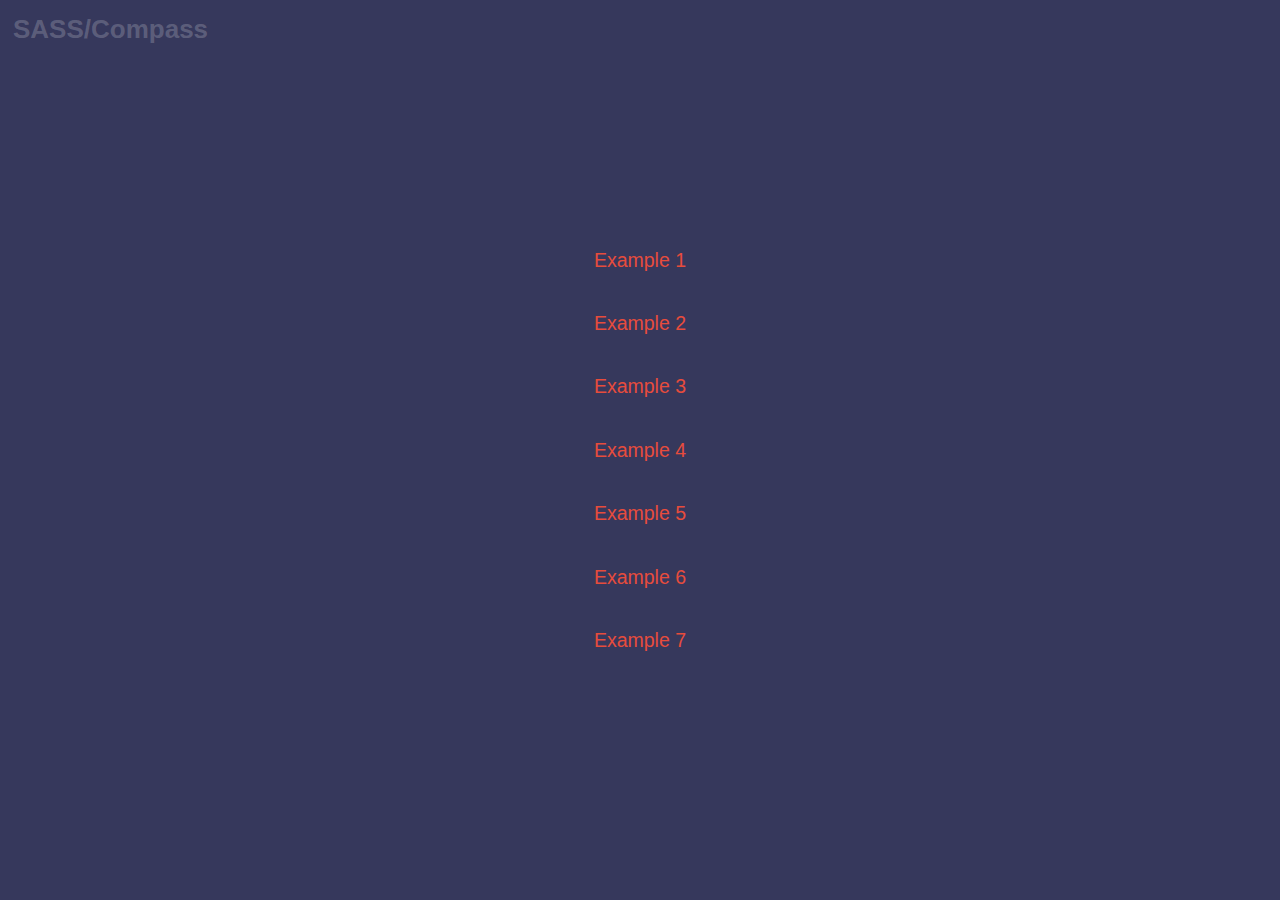
<file: index.html>
<!DOCTYPE html>
<html lang="en" class="no-js">
	<head>
		<meta charset="UTF-8" />
		<meta http-equiv="X-UA-Compatible" content="IE=edge"> 
		<link rel="stylesheet" href="demo.css">
	</head>
	<body class="center column">
	<h1 class="title">SASS/Compass</h1>

	<a class="example" href="example1.html">Example 1</a>
	<a class="example" href="example2.html">Example 2</a>
	<a class="example" href="example3.html">Example 3</a>
	<a class="example" href="example4.html">Example 4</a>
	<a class="example" href="example5.html">Example 5</a>
	<a class="example" href="example6.html">Example 6</a>
	<a class="example" href="example7.html">Example 7</a>

	</body>
</html>
</file>
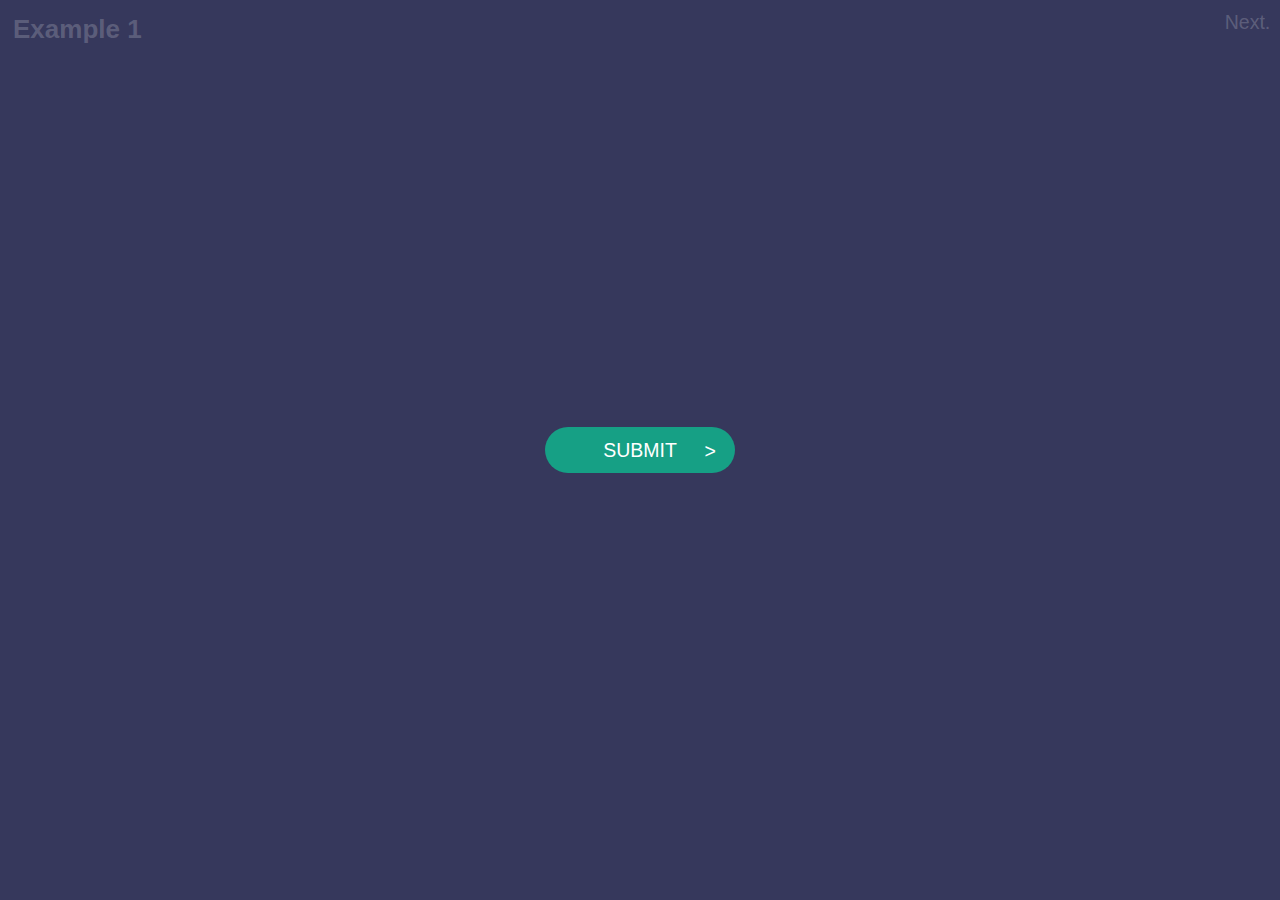
<file: example1.html>
<!DOCTYPE html>
<html lang="en" class="no-js">
	<head>
		<meta charset="UTF-8" />
		<meta http-equiv="X-UA-Compatible" content="IE=edge"> 
		<link rel="stylesheet" href="demo.css">
		<link rel="stylesheet" href="css/example1/button.css">
	</head>
	<body class="center">
	<h1 class="title">Example 1</h1>
	<a class="next" href="example2.html">Next.</a>

	<button class="primary-button">
		Submit <span>&gt;</span>
	</button>

	</body>
</html>
</file>
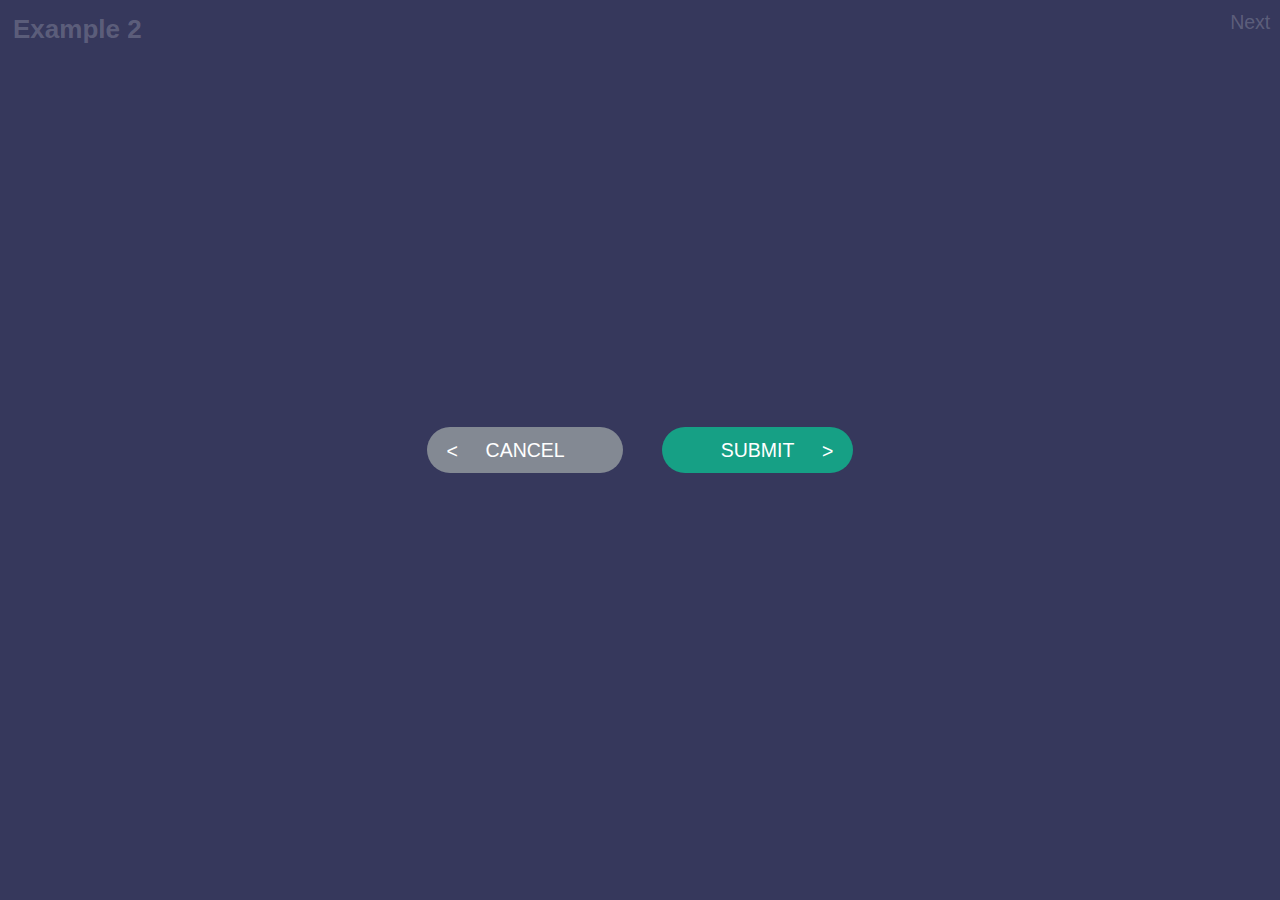
<file: example2.html>
<!DOCTYPE html>
<html lang="en" class="no-js">
	<head>
		<meta charset="UTF-8" />
		<meta http-equiv="X-UA-Compatible" content="IE=edge"> 
		<link rel="stylesheet" href="demo.css">
		<link rel="stylesheet" href="css/example2/button.css">
	</head>
	<body class="center">
	<h1 class="title">Example 2</h1>
	<a class="next" href="example3.html">Next</a>

	<button class="secondary-button">
		Cancel <span>&lt;</span>
	</button>

	<button class="primary-button">
		Submit <span>&gt;</span>
	</button>

	</body>
</html>
</file>
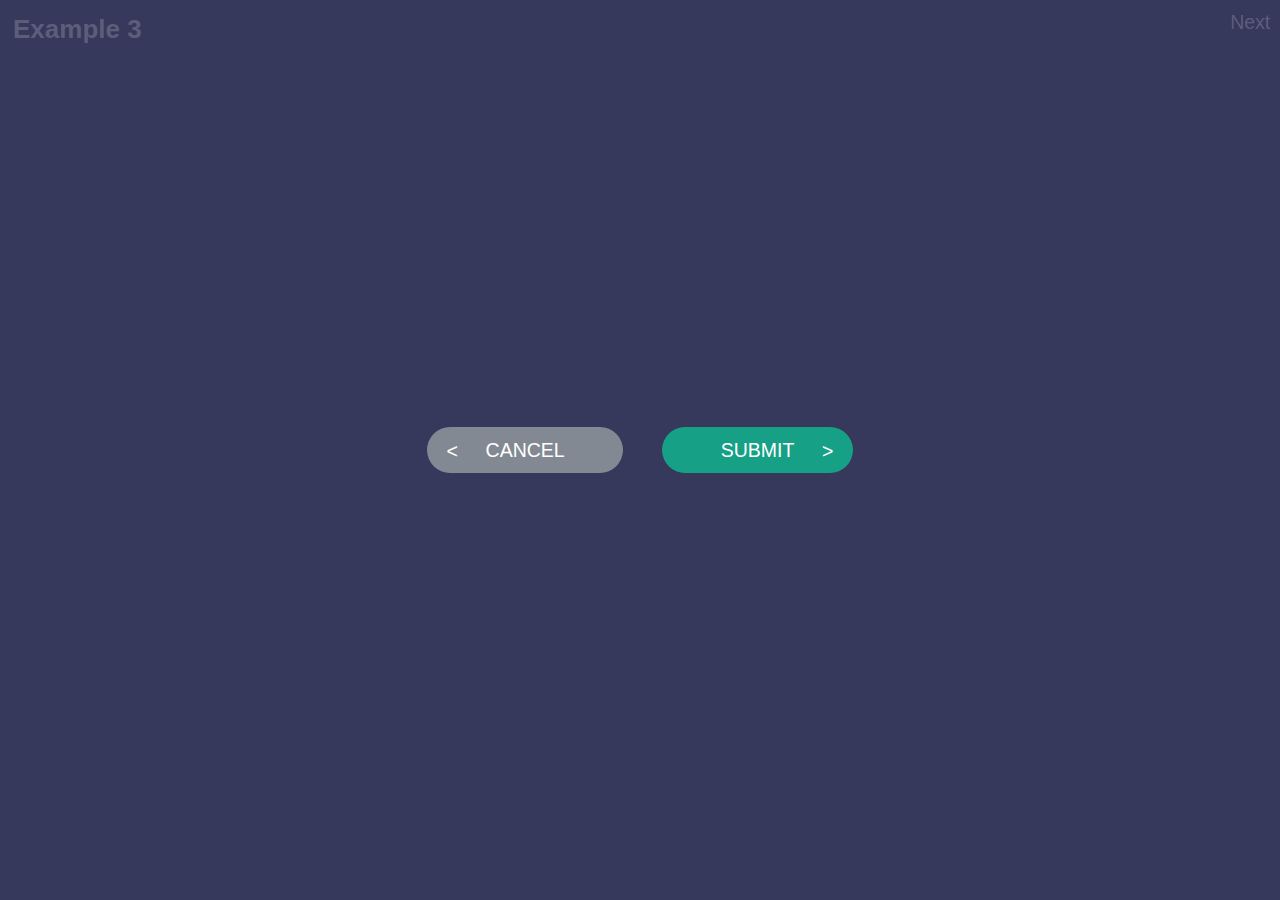
<file: example3.html>
<!DOCTYPE html>
<html lang="en" class="no-js">
	<head>
		<meta charset="UTF-8" />
		<meta http-equiv="X-UA-Compatible" content="IE=edge"> 
		<link rel="stylesheet" href="demo.css">
		<link rel="stylesheet" href="css/example3/button.css">
	</head>
	<body class="center">
	<h1 class="title">Example 3</h1>
	<a class="next" href="example4.html">Next</a>

	<button class="secondary-button">
		Cancel <span>&lt;</span>
	</button>

	<button class="primary-button">
		Submit <span>&gt;</span>
	</button>

	</body>
</html>
</file>
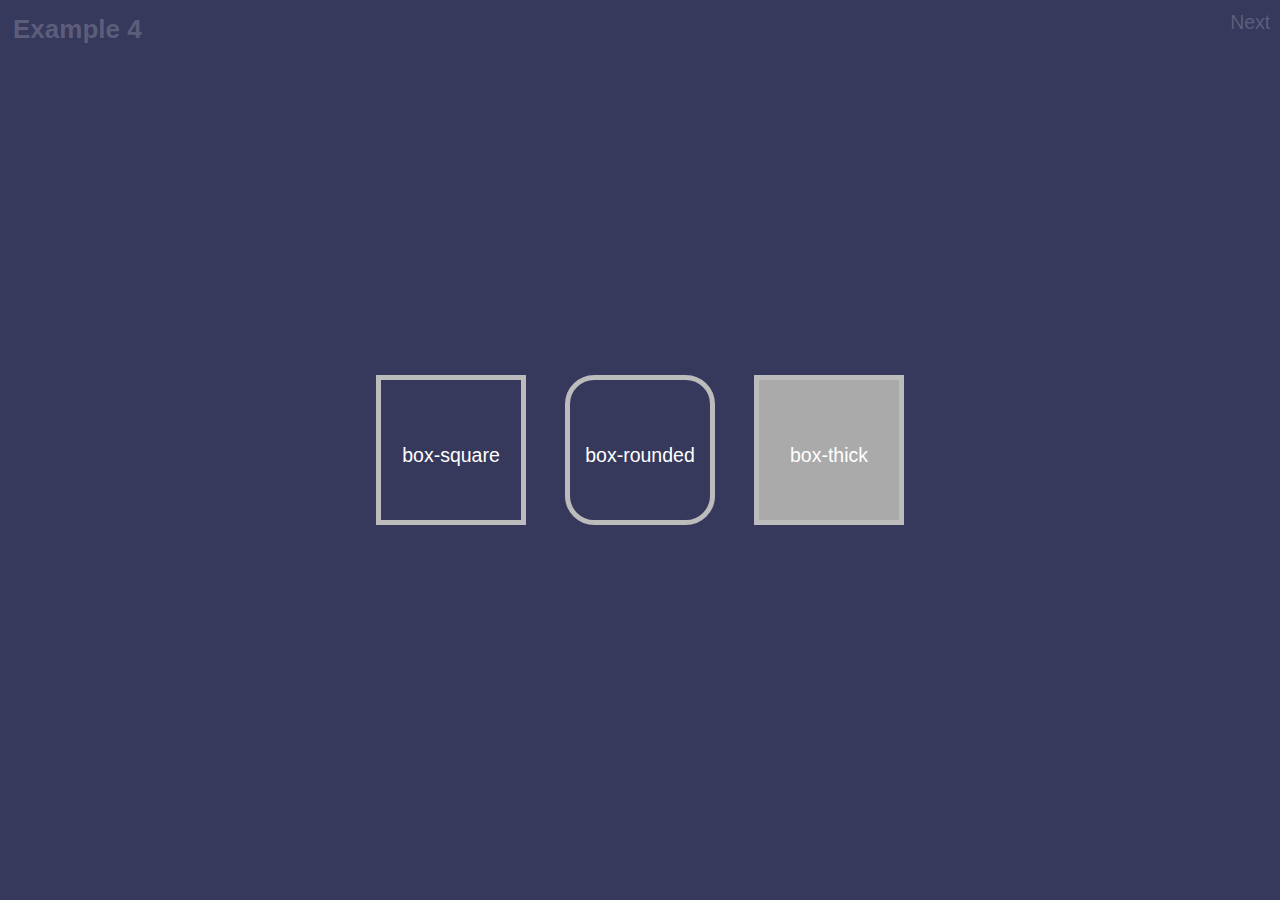
<file: example4.html>
<!DOCTYPE html>
<html lang="en" class="no-js">
	<head>
		<meta charset="UTF-8" />
		<meta http-equiv="X-UA-Compatible" content="IE=edge"> 
		<link rel="stylesheet" href="demo.css">
		<link rel="stylesheet" href="css/example4/box.css">
	</head>
	<body class="center">
	<h1 class="title">Example 4</h1>
	<a class="next" href="example5.html">Next</a>

	<div class="box-square">box-square</div>
	<div class="box-rounded">box-rounded</div>
	<div class="box-thick">box-thick</div>
	

	</body>
</html>
</file>
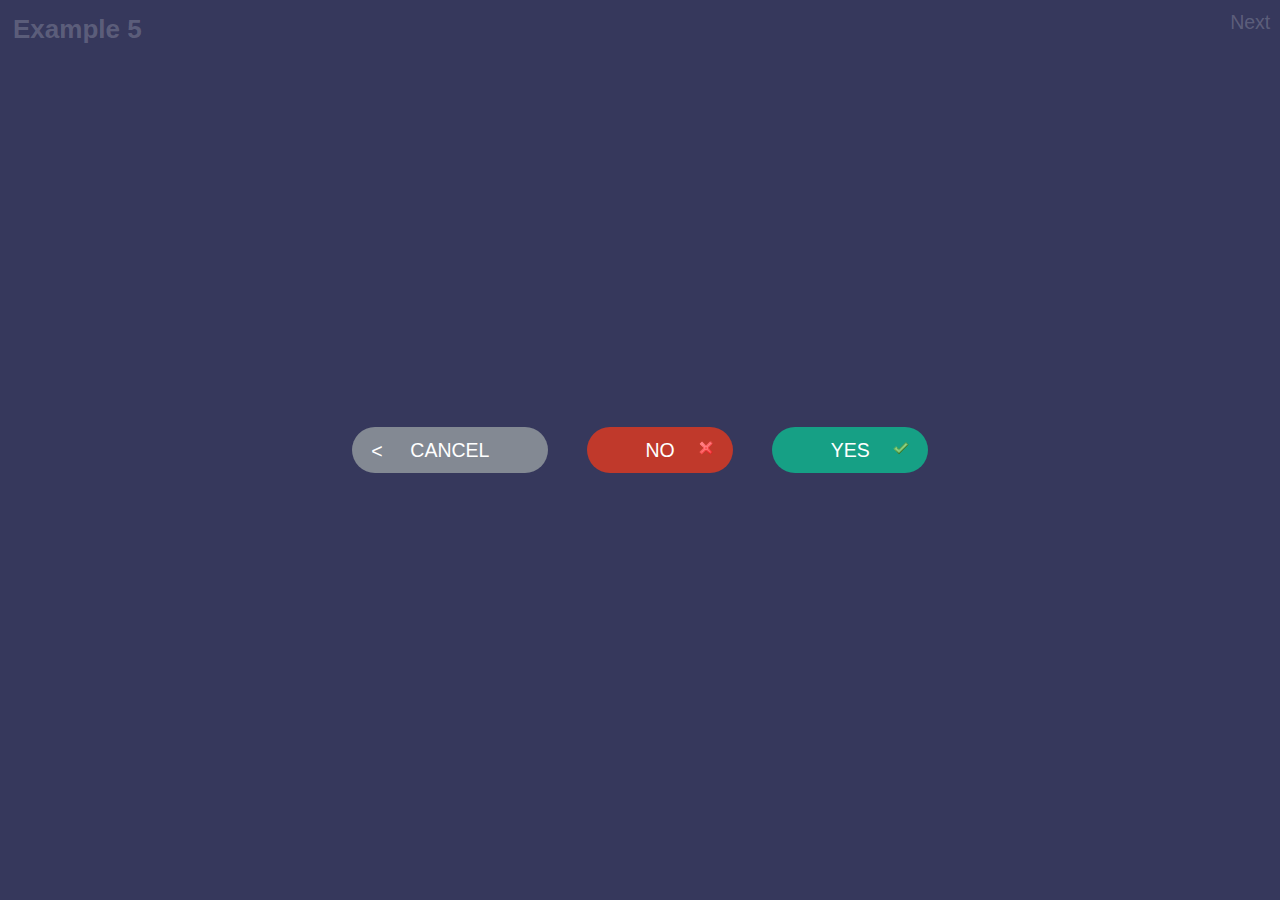
<file: example5.html>
<!DOCTYPE html>
<html lang="en" class="no-js">
	<head>
		<meta charset="UTF-8" />
		<meta http-equiv="X-UA-Compatible" content="IE=edge"> 
		<link rel="stylesheet" href="demo.css">
		<link rel="stylesheet" href="css/example5/button.css">
	</head>
	<body class="center">
	<h1 class="title">Example 5</h1>
	<a class="next" href="example6.html">Next</a>

	<button class="secondary-button">
		Cancel <span>&lt;</span>
	</button>

	<button class="danger-button">
		No <span></span>
	</button>

	<button class="primary-button">
		Yes <span></span>
	</button>

	</body>
</html>
</file>
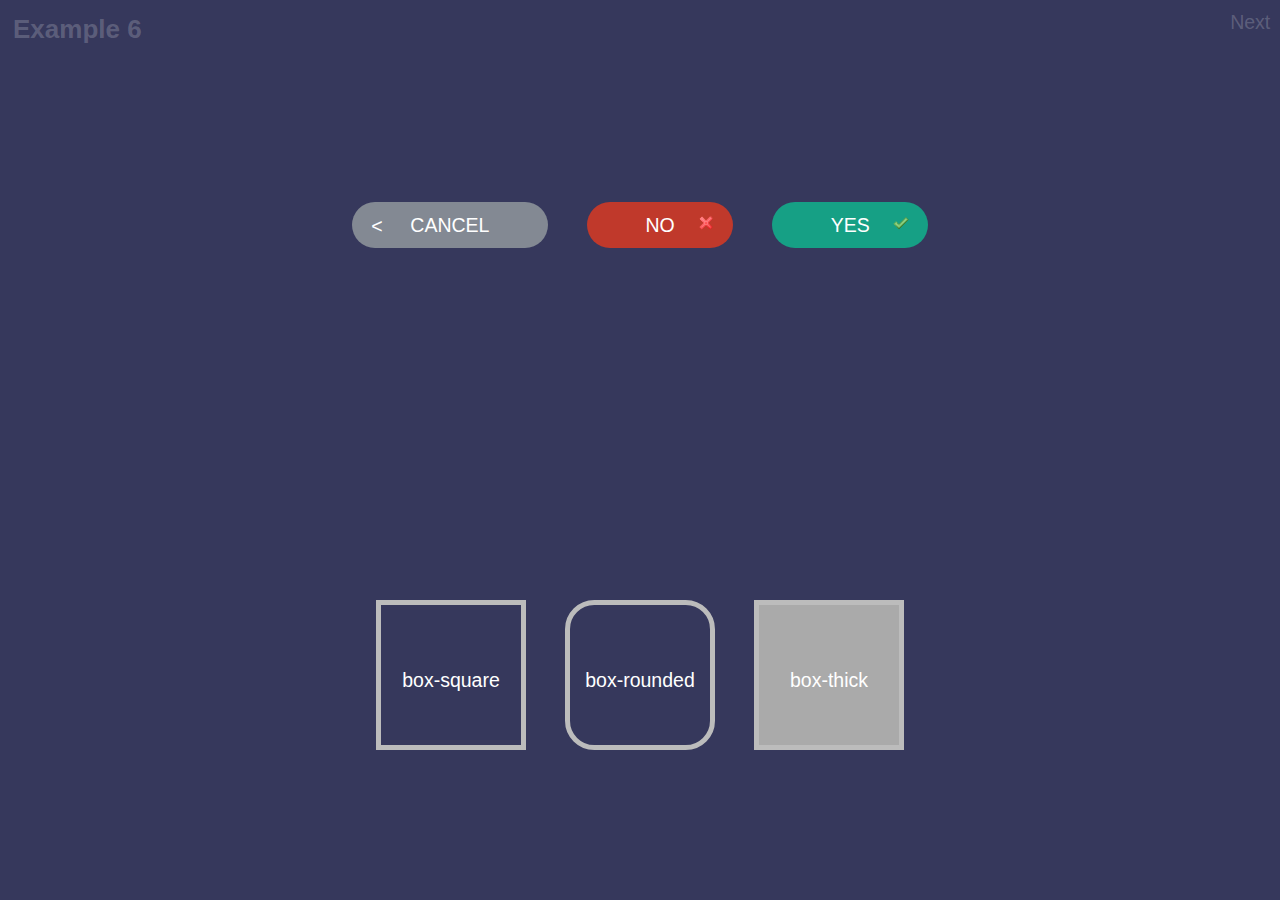
<file: example6.html>
<!DOCTYPE html>
<html lang="en" class="no-js">
	<head>
		<meta charset="UTF-8" />
		<meta http-equiv="X-UA-Compatible" content="IE=edge"> 
		<link rel="stylesheet" href="demo.css">
		<link rel="stylesheet" href="css/example6/all.css">
	</head>
	<body class="center column">
	<h1 class="title">Example 6</h1>
	<a class="next" href="example7.html">Next</a>

	<section>
	<button class="secondary-button">
		Cancel <span>&lt;</span>
	</button>

	<button class="danger-button">
		No <span></span>
	</button>

	<button class="primary-button">
		Yes <span></span>
	</button>
	</section>

	<section>
	<div class="box-square">box-square</div>
	<div class="box-rounded">box-rounded</div>
	<div class="box-thick">box-thick</div>
	</section>

	</body>
</html>
</file>
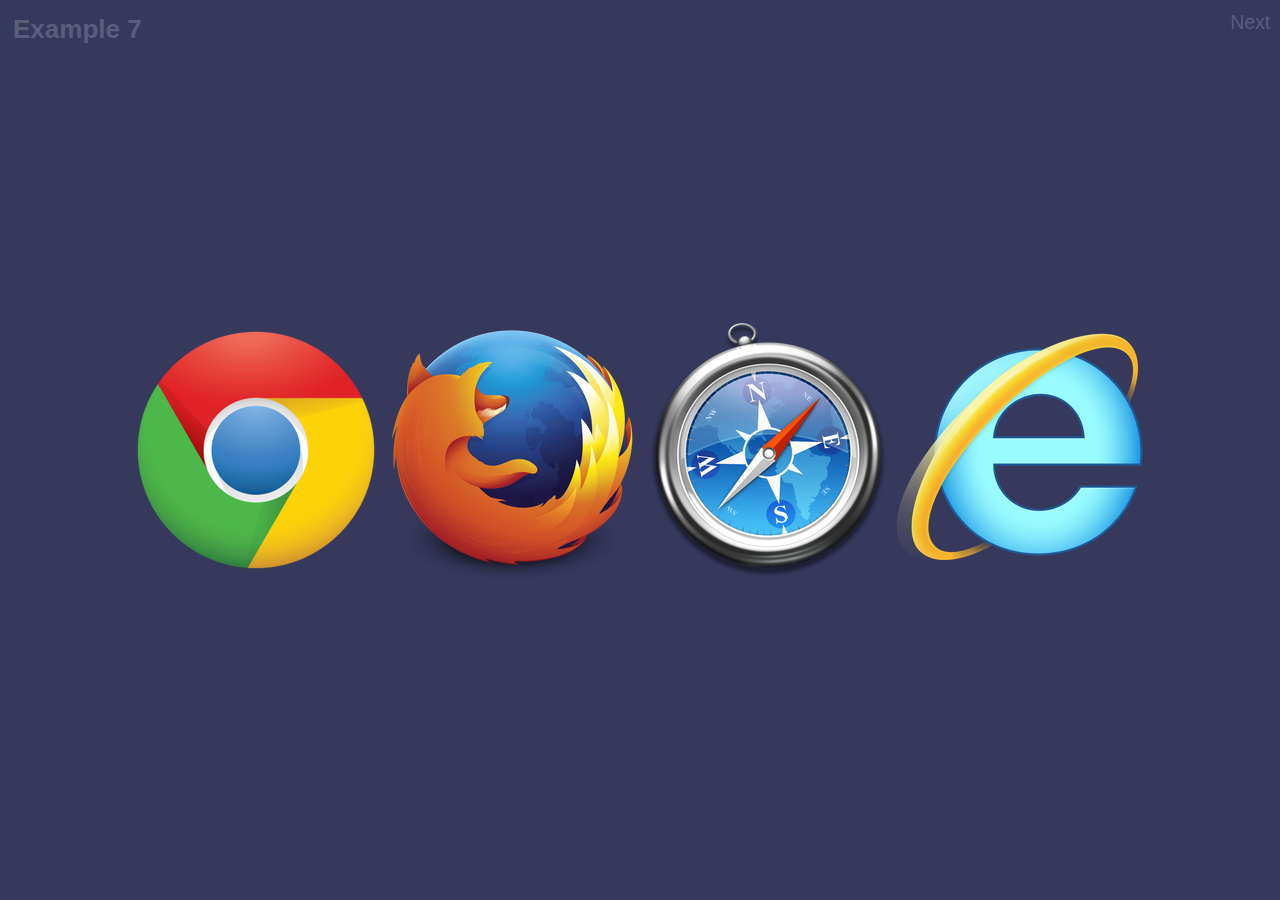
<file: example7.html>
<!DOCTYPE html>
<html lang="en" class="no-js">
	<head>
		<meta charset="UTF-8" />
		<meta http-equiv="X-UA-Compatible" content="IE=edge"> 
		<link rel="stylesheet" href="demo.css">
		<link rel="stylesheet" href="css/example7/browser.css">
	</head>
	<body class="center flex-wrap">
	<h1 class="title">Example 7</h1>
	<a class="next" href="index.html">Next</a>

	<div class="browsers-chrome"></div>
	<div class="browsers-firefox"></div>
	<div class="browsers-safari"></div>
	<div class="browsers-internet-explorer"></div>


	</body>
</html>
</file>
<file: demo.css>
*, *:after, *:before { -webkit-box-sizing: border-box; -moz-box-sizing: border-box; box-sizing: border-box; }
* {padding: 0;margin: 0;}
html {
	height: 100%;
}

body {
	background: #36385C;
	font-size: 13px;
	line-height: 1.25;
	height: 100%;
	font-family: 'Lato', Arial, sans-serif;
}

body.center {
	display: flex;
	align-items: center;
	justify-content: center;
}
body.center.column {
	flex-direction: column;
}
.flex-wrap {
	flex-wrap: wrap;
}

*:focus {
	outline: none;
}

.title {
	position: absolute;
	top: 0.5em;
	left: 0.5em;
	color: rgba(255,255,255,0.2);
}

section {
	flex: 1;
	display: flex;
	align-items: center;
	justify-content: center;
}

.example {
	display: inline-block;
	color: #e74c3c;
	text-decoration: none;
	padding: 1em;
	font-size: 1.5em;
	position: relative;
}

.example:before {
	position: absolute;
	top: 0;
	left: -5px;
	z-index: -1;
	box-sizing: content-box;
	padding: 0 5px;
	width: 100%;
	height: 100%;
	border-radius: 10px;
	background-color: #fff;
	content: '';
	opacity: 0;
	-webkit-transition: -webkit-transform 0.2s, opacity 0.2s;
	transition: transform 0.2s, opacity 0.2s;
	-webkit-transform: scale(0);
	transform: scale(0);
}

.example:hover:before {
	opacity: 1;
	-webkit-transform: scale(1);
	transform: scale(1);
}

.next {
	top: 0.5em;
	right: 0.5em;
	color: rgba(255,255,255,0.2);
	position: absolute;
	text-decoration: none;
	font-size: 1.5em;
}
</file>
<file: css/example1/button.css>
.primary-button {
  background: #16a085;
  color: #fff;
  font-family: 'Montserrat', sans-serif;
  font-size: 1.5em;
  text-transform: uppercase;
  display: inline-block;
  padding: 0.6em 3em;
  border-radius: 1.5em;
  border: none;
  position: relative;
  overflow: hidden;
  margin: 1em;
}

.primary-button span {
  position: absolute;
  right: 1em;
  top: 50%;
  margin-top: -0.5em;
}

.primary-button:hover {
  background: #138a72;
}

.primary-button:focus {
  background: #138a72;
}
</file>
<file: css/example2/button.css>
.primary-button {
  background: #16a085;
  color: #fff;
  font-family: 'Montserrat', sans-serif;
  font-size: 1.5em;
  text-transform: uppercase;
  display: inline-block;
  padding: 0.6em 3em;
  border-radius: 1.5em;
  border: none;
  position: relative;
  overflow: hidden;
  margin: 1em;
}
.primary-button span {
  position: absolute;
  right: 1em;
  top: 50%;
  margin-top: -0.5em;
}
.primary-button:hover, .primary-button:focus {
  background: #138a72;
}

.secondary-button {
  background: #838993;
  color: #fff;
  font-family: 'Montserrat', sans-serif;
  font-size: 1.5em;
  text-transform: uppercase;
  display: inline-block;
  padding: 0.6em 3em;
  border-radius: 1.5em;
  border: none;
  position: relative;
  overflow: hidden;
  margin: 1em;
}
.secondary-button span {
  position: absolute;
  left: 1em;
  top: 50%;
  margin-top: -0.5em;
}
.secondary-button:hover, .secondary-button:focus {
  background: #767c87;
}
</file>
<file: css/example3/button.css>
.primary-button {
  background: #16a085;
  color: #fff;
  font-family: 'Montserrat', sans-serif;
  font-size: 1.5em;
  text-transform: uppercase;
  display: inline-block;
  padding: 0.6em 3em;
  border-radius: 1.5em;
  border: none;
  position: relative;
  overflow: hidden;
  margin: 1em;
}
.primary-button:hover, .primary-button:focus {
  background: #138a72;
}
.primary-button span {
  position: absolute;
  right: 1em;
  top: 50%;
  margin-top: -0.5em;
}

.secondary-button {
  background: #838993;
  color: #fff;
  font-family: 'Montserrat', sans-serif;
  font-size: 1.5em;
  text-transform: uppercase;
  display: inline-block;
  padding: 0.6em 3em;
  border-radius: 1.5em;
  border: none;
  position: relative;
  overflow: hidden;
  margin: 1em;
}
.secondary-button:hover, .secondary-button:focus {
  background: #767c87;
}
.secondary-button span {
  position: absolute;
  left: 1em;
  top: 50%;
  margin-top: -0.5em;
}
</file>
<file: css/example4/box.css>
.box-square {
  border: 5px solid #bcbcbc;
  width: 150px;
  height: 150px;
  margin: 1em;
  text-align: center;
  line-height: 150px;
  font-size: 1.5em;
  color: #fff;
}

.box-rounded {
  border: 5px solid #bcbcbc;
  width: 150px;
  height: 150px;
  margin: 1em;
  text-align: center;
  line-height: 150px;
  font-size: 1.5em;
  color: #fff;
  border-radius: 1.5em;
}

.box-thick {
  border: 5px solid #bcbcbc;
  width: 150px;
  height: 150px;
  margin: 1em;
  text-align: center;
  line-height: 150px;
  font-size: 1.5em;
  color: #fff;
  background: #aaa;
}
</file>
<file: css/example5/button.css>
.primary-button {
  background: #16a085;
  color: #fff;
  font-family: 'Montserrat', sans-serif;
  font-size: 1.5em;
  text-transform: uppercase;
  display: inline-block;
  padding: 0.6em 3em;
  border-radius: 1.5em;
  border: none;
  position: relative;
  overflow: hidden;
  margin: 1em;
}
.primary-button:hover, .primary-button:focus {
  background: #138a72;
}
.primary-button span {
  position: absolute;
  right: 1em;
  top: 50%;
  margin-top: -0.5em;
  width: 16px;
  height: 16px;
  background: url("../../images/tick.png") 0 0 no-repeat scroll;
}

.danger-button {
  background: #c0392b;
  color: #fff;
  font-family: 'Montserrat', sans-serif;
  font-size: 1.5em;
  text-transform: uppercase;
  display: inline-block;
  padding: 0.6em 3em;
  border-radius: 1.5em;
  border: none;
  position: relative;
  overflow: hidden;
  margin: 1em;
}
.danger-button:hover, .danger-button:focus {
  background: #ab3326;
}
.danger-button span {
  position: absolute;
  right: 1em;
  top: 50%;
  margin-top: -0.5em;
  width: 16px;
  height: 16px;
  background: url("../../images/cross.png") 0 0 no-repeat scroll;
}

.secondary-button {
  background: #838993;
  color: #fff;
  font-family: 'Montserrat', sans-serif;
  font-size: 1.5em;
  text-transform: uppercase;
  display: inline-block;
  padding: 0.6em 3em;
  border-radius: 1.5em;
  border: none;
  position: relative;
  overflow: hidden;
  margin: 1em;
}
.secondary-button:hover, .secondary-button:focus {
  background: #767c87;
}
.secondary-button span {
  position: absolute;
  left: 1em;
  top: 50%;
  margin-top: -0.5em;
}
</file>
<file: css/example6/all.css>
@import url(button.css);
@import url(box.css);
</file>
<file: css/example7/browser.css>
[class^="browsers-"] {
  display: inline-block;
  width: 256px;
  height: 256px;
}

.browsers-chrome {
  background: url('../../images/browsers/chrome.png?1407320770') 0 0 no-repeat scroll;
}

.browsers-firefox {
  background: url('../../images/browsers/firefox.png?1407320856') 0 0 no-repeat scroll;
}

.browsers-safari {
  background: url('../../images/browsers/safari.png?1407322394') 0 0 no-repeat scroll;
}

.browsers-internet-explorer {
  background: url('../../images/browsers/internet-explorer.png?1407320884') 0 0 no-repeat scroll;
}

.browsers-opera {
  background: url('../../images/browsers/opera.png?1407320939') 0 0 no-repeat scroll;
}
</file>
